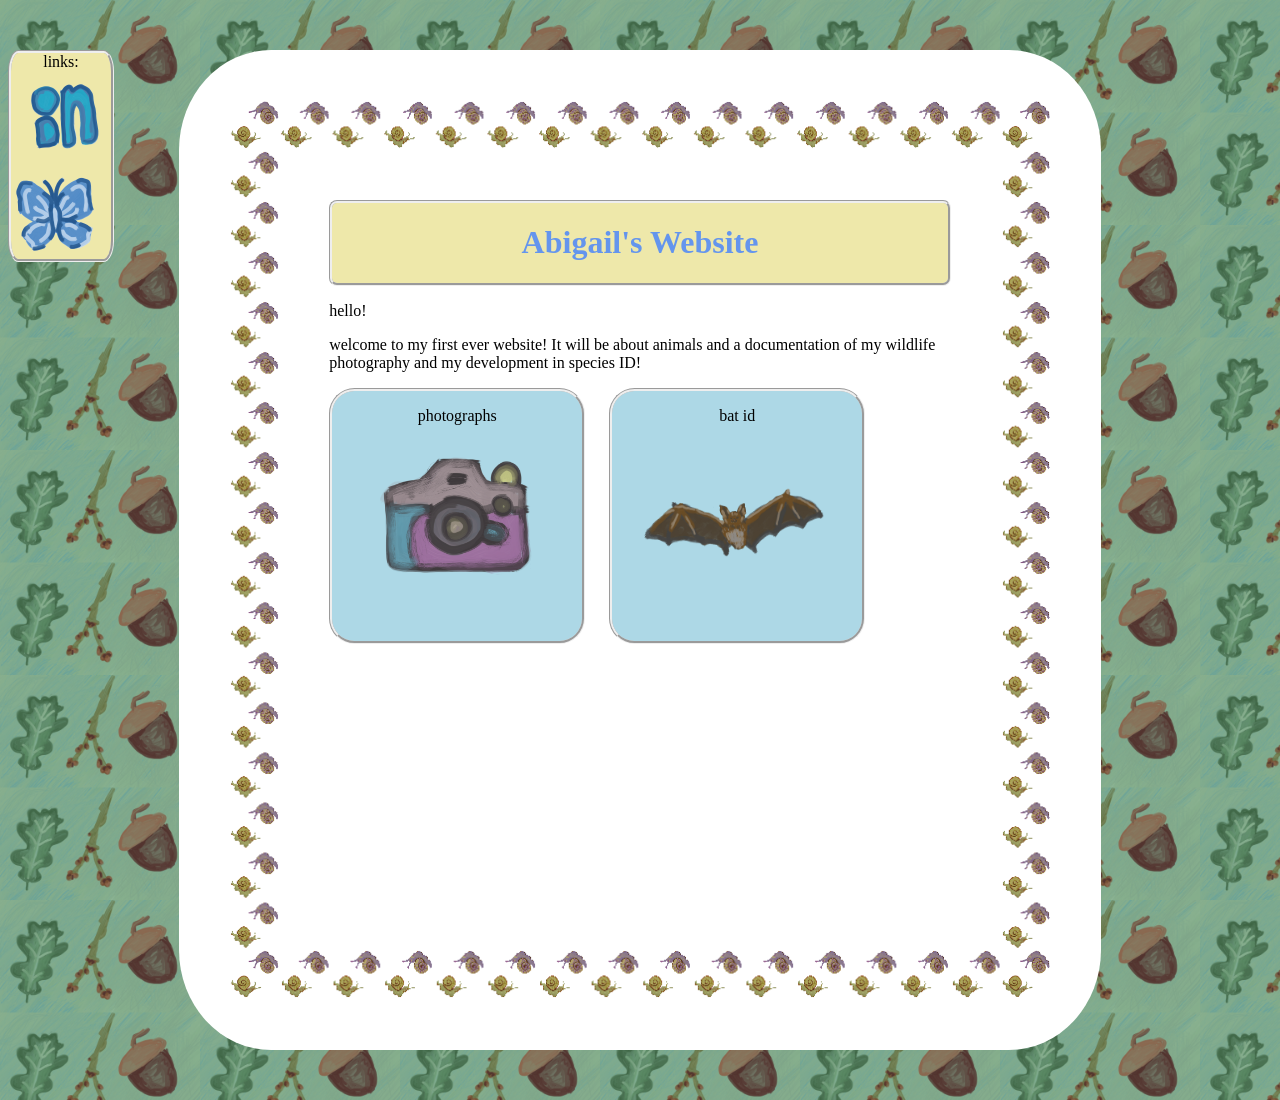
<file: index.html>
<!DOCTYPE html>

<html>

    <head>
        <link rel="stylesheet" href="style.css">
    </head>

    <body>
        <div class="link_icon_set">
            <p style="margin: 0px; display: block; text-align: center;">links:</p>
            <a href="https://www.linkedin.com/in/abigail-french-045754193/">
                <img class="link_icon" src="linkedin2_transparent.png"
                alt="linkedin logo">
            </a>
           
            <a href="https://bsky.app/profile/abigailrfrench.bsky.social">
                <img class="link_icon" src="bluesky2_transparent.png"
                alt="blue sky logo">
            </a>
        </div>    
        <div class="container">
            <div class="main">
                <div id="my_div">
                    <h1 class="page_banner">Abigail's Website</h1>
                </div>
                <p>hello!</p>
                <p>welcome to my first ever website! It will be about animals and a documentation of my wildlife photography and my development in species ID!</p>

                <div class="contents">
                    <div class="contents_item">
                        <p style="text-align: center;">photographs</p>
                        <a href="photography.html">
                            <div style="display: block; height: 80%;">
                                <img class="contents_icon" src="camera.png"
                                alt="photography page">
                            </div>
                        </a>
                    </div>
                    <div class="contents_item">
                        <p style="text-align: center;">bat id</p>
                        <a href="bat.html">
                            <div style="display: block; height: 80%;">
                                <img class="contents_icon" src="bat.png" style="width: 250px;"
                                alt="bat id page">
                            </div>
                    </div>
                </div>



            </div>
        </div>
    </body>
</html>
</file>
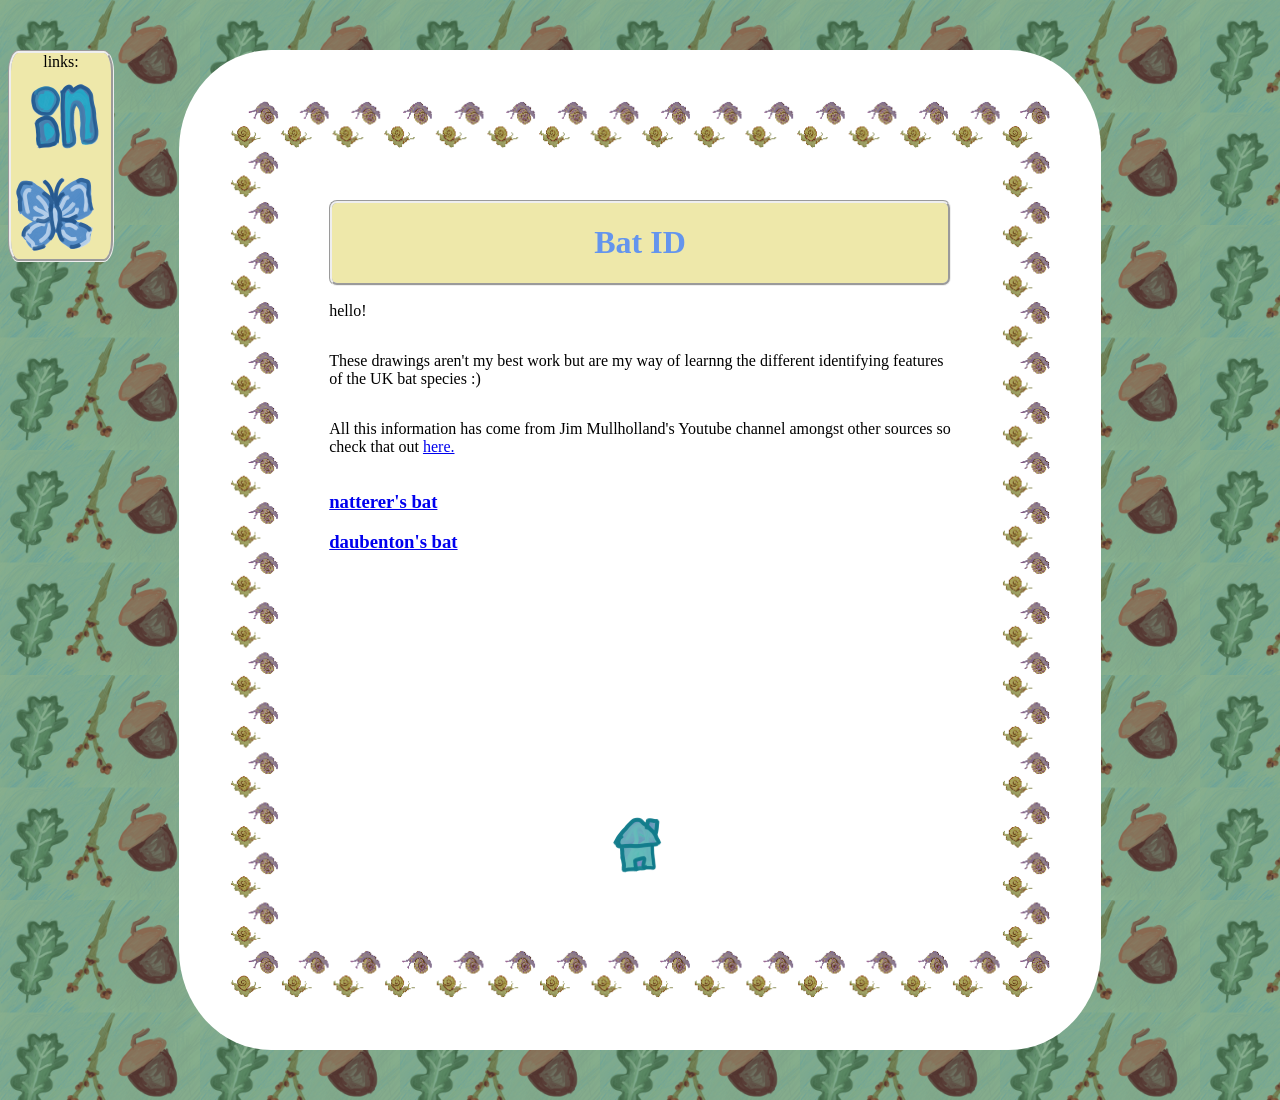
<file: bat.html>
<!DOCTYPE html>

<html>

    <head>
        <link rel="stylesheet" href="style.css">
    </head>

    <body>
        <div class="link_icon_set">
            <p style="margin: 0px; display: block; text-align: center;">links:</p>
            <a href="https://www.linkedin.com/in/abigail-french-045754193/">
                <img class="link_icon" src="linkedin2_transparent.png"
                alt="linkedin logo">
            </a>
           
            <a href="https://bsky.app/profile/abigailrfrench.bsky.social">
                <img class="link_icon" src="bluesky2_transparent.png"
                alt="blue sky logo">
            </a>
        </div>    
        <div class="container">
            <div class="main" style= "display: flex; flex-direction: column;">
                <div id="my_div">
                    <h1 class="page_banner" style="display:block; width: 100%;">Bat ID</h1>
                </div>
                <p>hello!</p>
                <p>These drawings aren't my best work but are my way of learnng the different identifying features of the UK bat species :)</p>
                <p> All this information has come from Jim Mullholland's Youtube channel amongst other sources so check that out  <a href="https://www.youtube.com/watch?v=UwZuOWYWi8s&list=PLTK_Jm5dqVALfBCuYTUvWyLXcvokHPxzU">here. </a></p>
                <div class="contents">
                    <a href="natterers.html">
                        <h3>natterer's bat</h3>
                    </a>
                    <a href="daubentons.html">
                        <h3>daubenton's bat</h3>
                    </a>
                </div>
                
                <a class = "home_button" href ="index.html" style=" margin-top: auto;
                            justify-self: center; 
                            align-self: center;" >
                        <img src="home.png"  alt="home button" style="width:90px;">
                </a>

            </div>
        </div>
    </body>
</html>
</file>
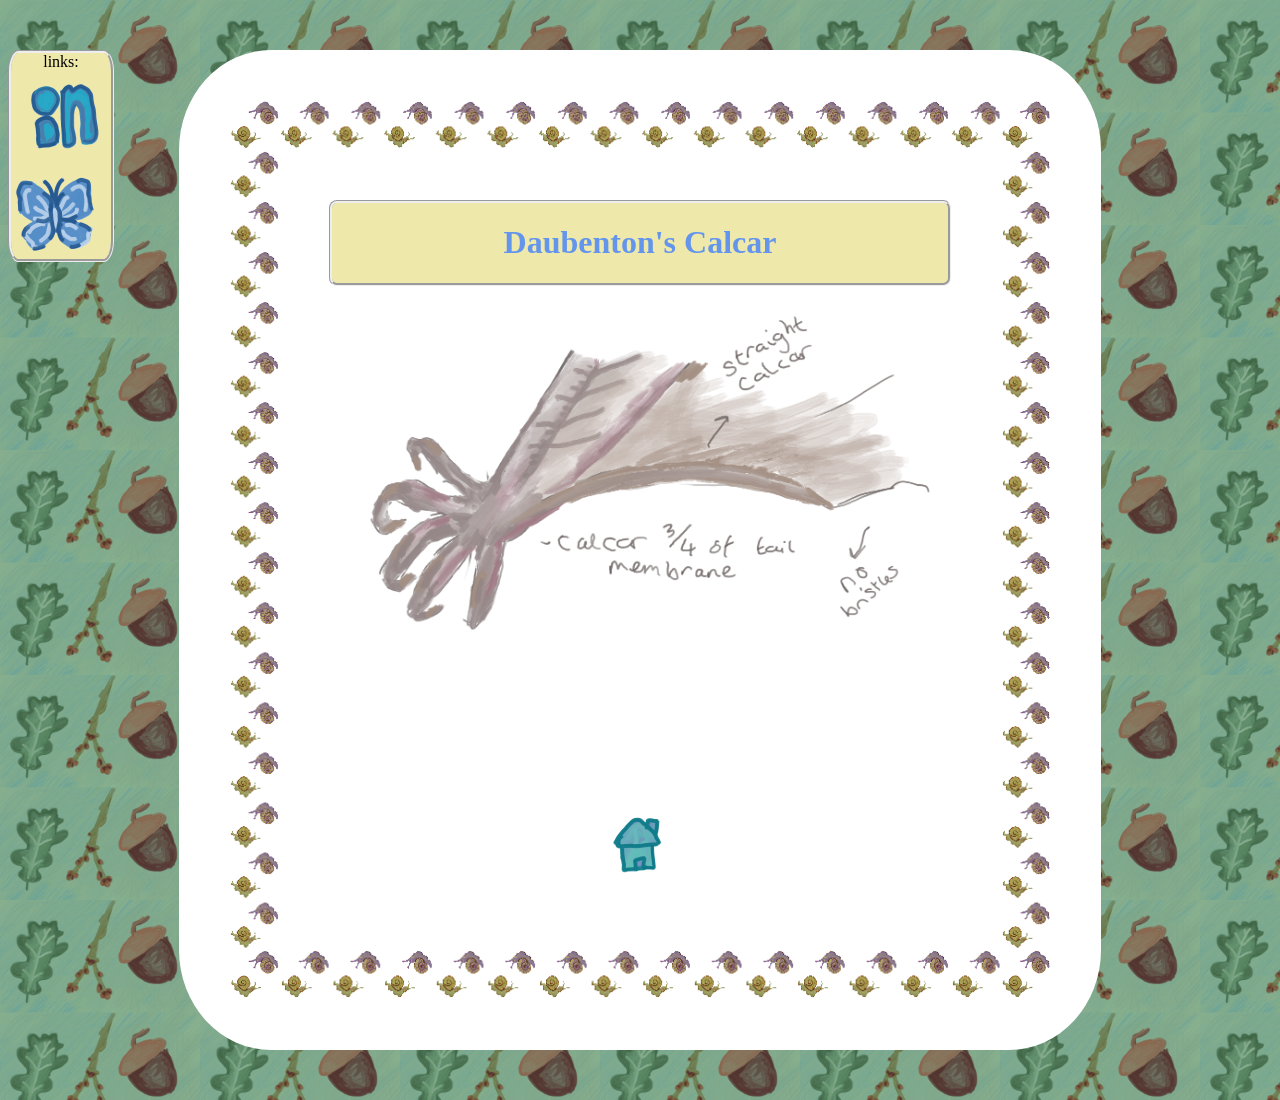
<file: daub_calcar.html>
<!DOCTYPE html>

<html>

    <head>
        <link rel="stylesheet" href="style.css">
    </head>

    <body>
        <div class="link_icon_set">
            <p style="margin: 0px; display: block; text-align: center;">links:</p>
            <a href="https://www.linkedin.com/in/abigail-french-045754193/">
                <img class="link_icon" src="linkedin2_transparent.png"
                alt="linkedin logo">
            </a>
           
            <a href="https://bsky.app/profile/abigailrfrench.bsky.social">
                <img class="link_icon" src="bluesky2_transparent.png"
                alt="blue sky logo">
            </a>
        </div>    
        <div class="container">
            <div class="main" style= "display: flex; flex-direction: column;">
                <div id="my_div">
                    <h1 class="page_banner" style="display:block; width: 100%;">Daubenton's Calcar</h1>
                </div>
             <img src="daub calcar.png" style="width: auto">
                
                <a class = "home_button" href ="index.html" style=" margin-top: auto;
                            justify-self: center; 
                            align-self: center;" >
                        <img src="home.png"  alt="home button" style="width:90px;">
                </a>

            </div>
        </div>
    </body>
</html>
</file>
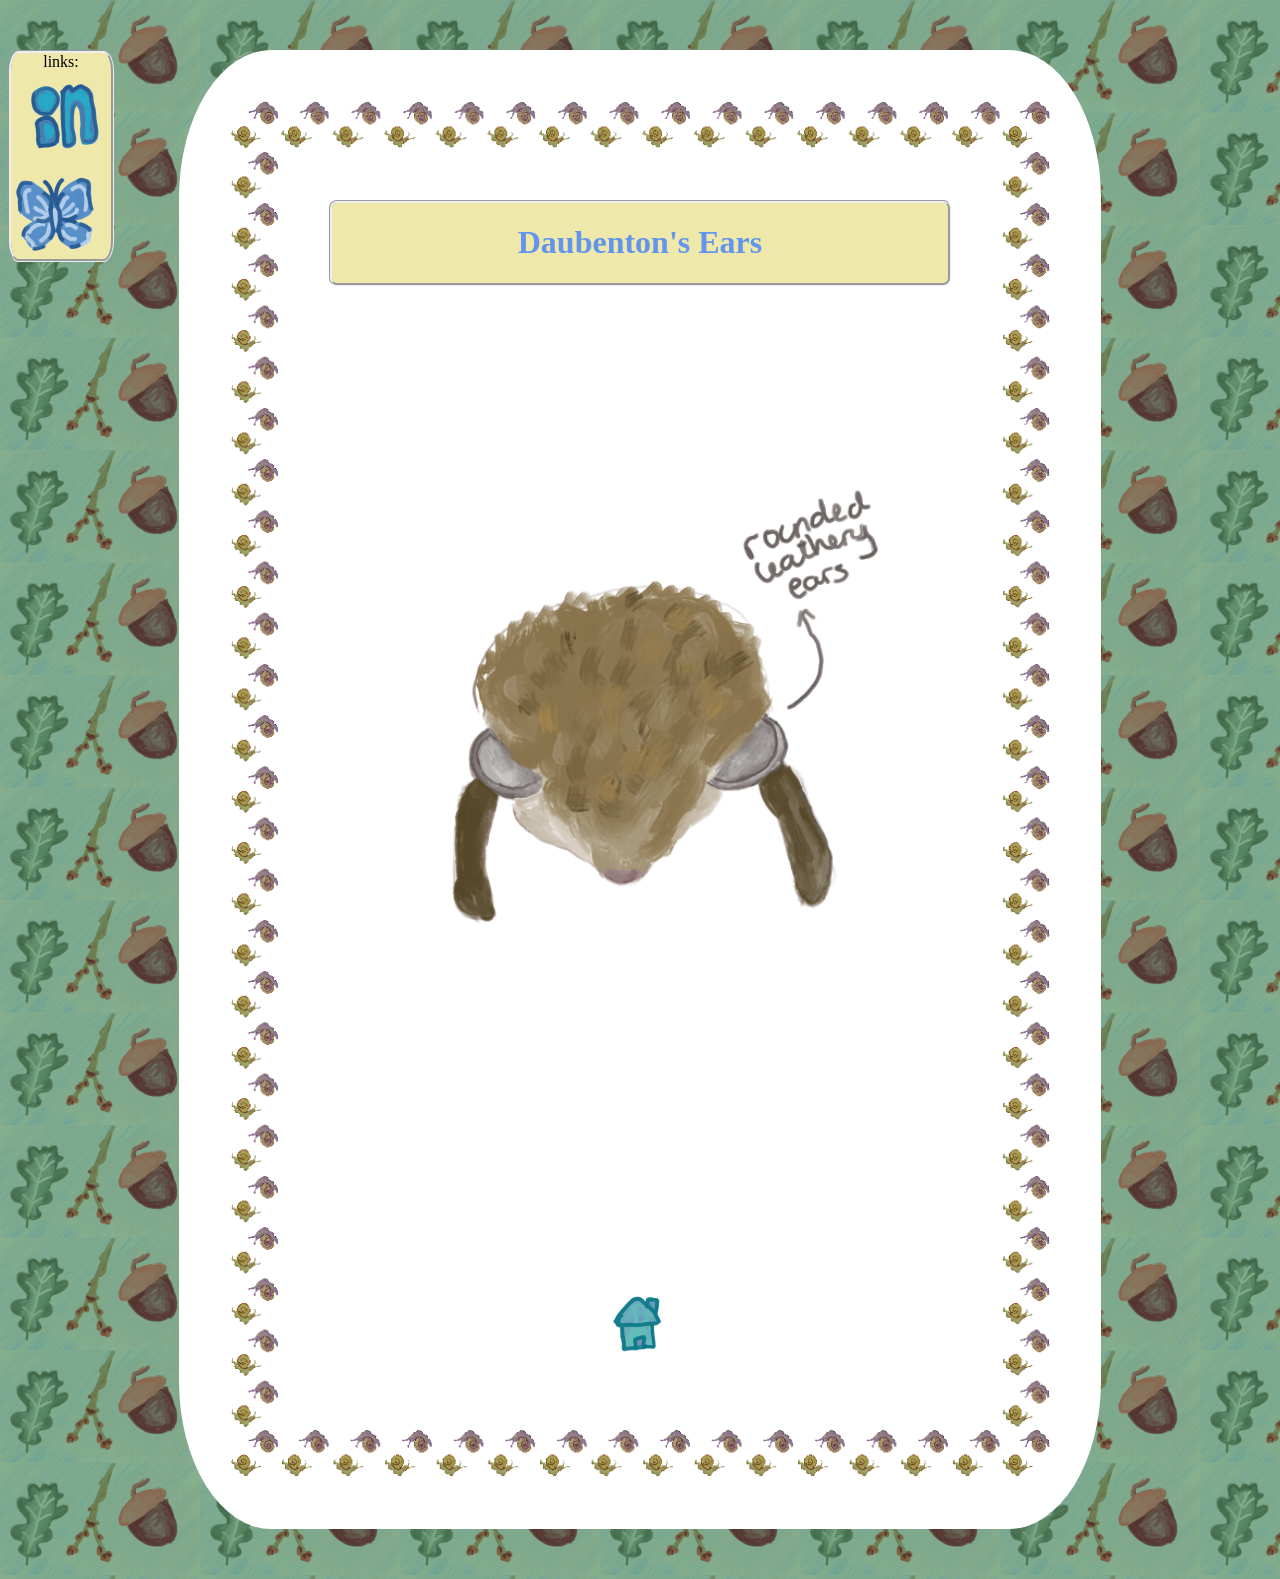
<file: daub_ears.html>
<!DOCTYPE html>

<html>

    <head>
        <link rel="stylesheet" href="style.css">
    </head>

    <body>
        <div class="link_icon_set">
            <p style="margin: 0px; display: block; text-align: center;">links:</p>
            <a href="https://www.linkedin.com/in/abigail-french-045754193/">
                <img class="link_icon" src="linkedin2_transparent.png"
                alt="linkedin logo">
            </a>
           
            <a href="https://bsky.app/profile/abigailrfrench.bsky.social">
                <img class="link_icon" src="bluesky2_transparent.png"
                alt="blue sky logo">
            </a>
        </div>    
        <div class="container">
            <div class="main" style= "display: flex; flex-direction: column;">
                <div id="my_div">
                    <h1 class="page_banner" style="display:block; width: 100%;">Daubenton's Ears</h1>
                </div>
             <img src="daub ears.png" style="width: auto">
                
                <a class = "home_button" href ="index.html" style=" margin-top: auto;
                            justify-self: center; 
                            align-self: center;" >
                        <img src="home.png"  alt="home button" style="width:90px;">
                </a>

            </div>
        </div>
    </body>
</html>
</file>
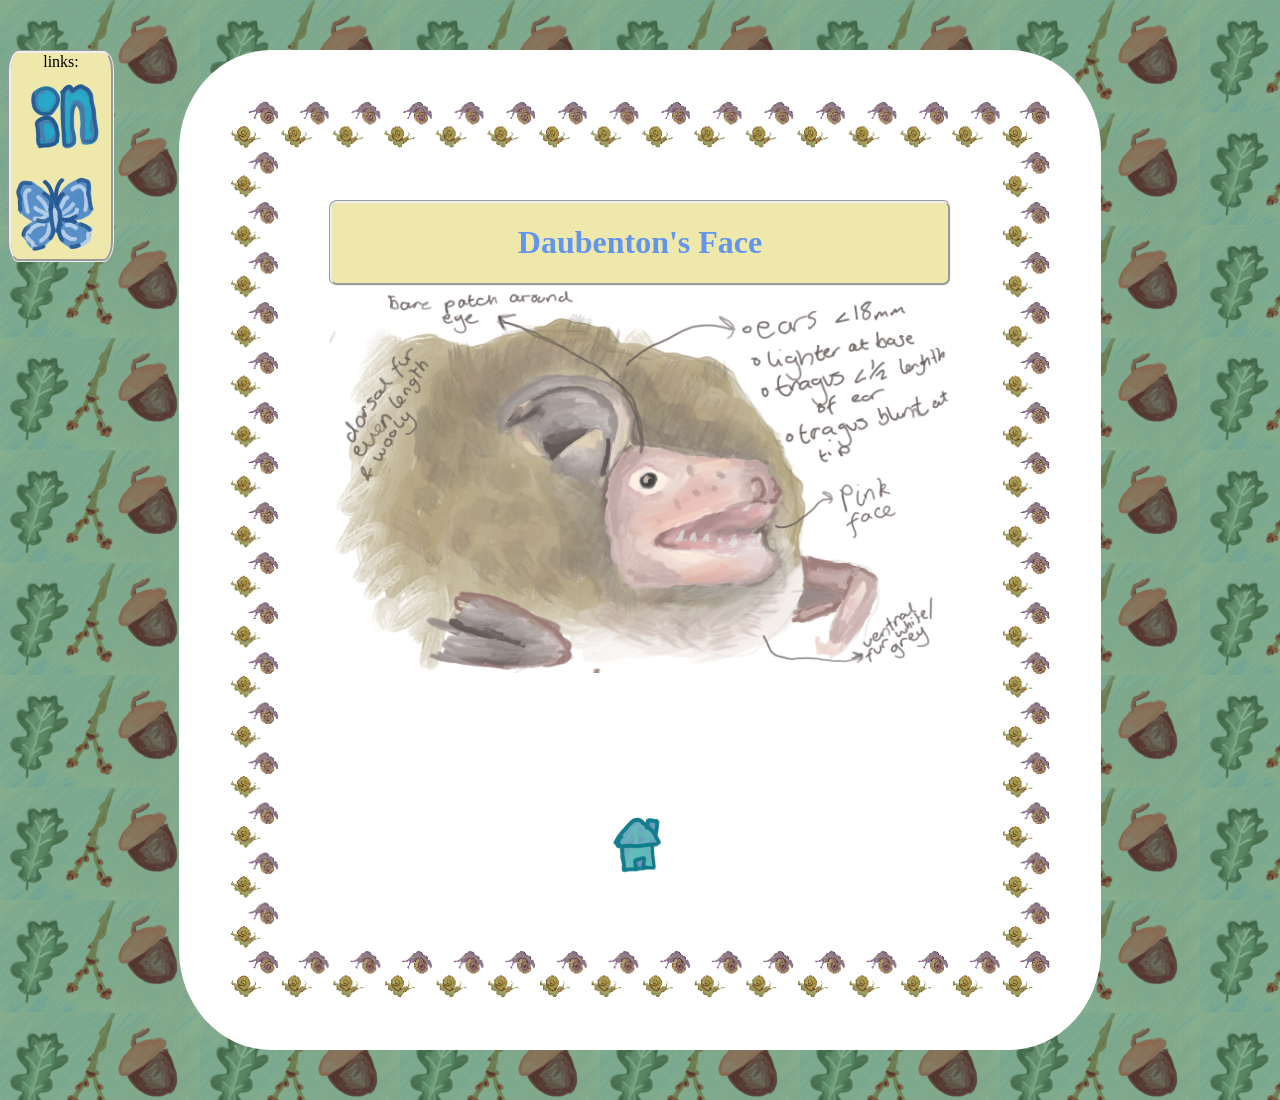
<file: daub_face.html>
<!DOCTYPE html>

<html>

    <head>
        <link rel="stylesheet" href="style.css">
    </head>

    <body>
        <div class="link_icon_set">
            <p style="margin: 0px; display: block; text-align: center;">links:</p>
            <a href="https://www.linkedin.com/in/abigail-french-045754193/">
                <img class="link_icon" src="linkedin2_transparent.png"
                alt="linkedin logo">
            </a>
           
            <a href="https://bsky.app/profile/abigailrfrench.bsky.social">
                <img class="link_icon" src="bluesky2_transparent.png"
                alt="blue sky logo">
            </a>
        </div>    
        <div class="container">
            <div class="main" style= "display: flex; flex-direction: column;">
                <div id="my_div">
                    <h1 class="page_banner" style="display:block; width: 100%;">Daubenton's Face</h1>
                </div>
             <img src="daub face.png" style="width: auto">
                
                <a class = "home_button" href ="index.html" style=" margin-top: auto;
                            justify-self: center; 
                            align-self: center;" >
                        <img src="home.png"  alt="home button" style="width:90px;">
                </a>

            </div>
        </div>
    </body>
</html>
</file>
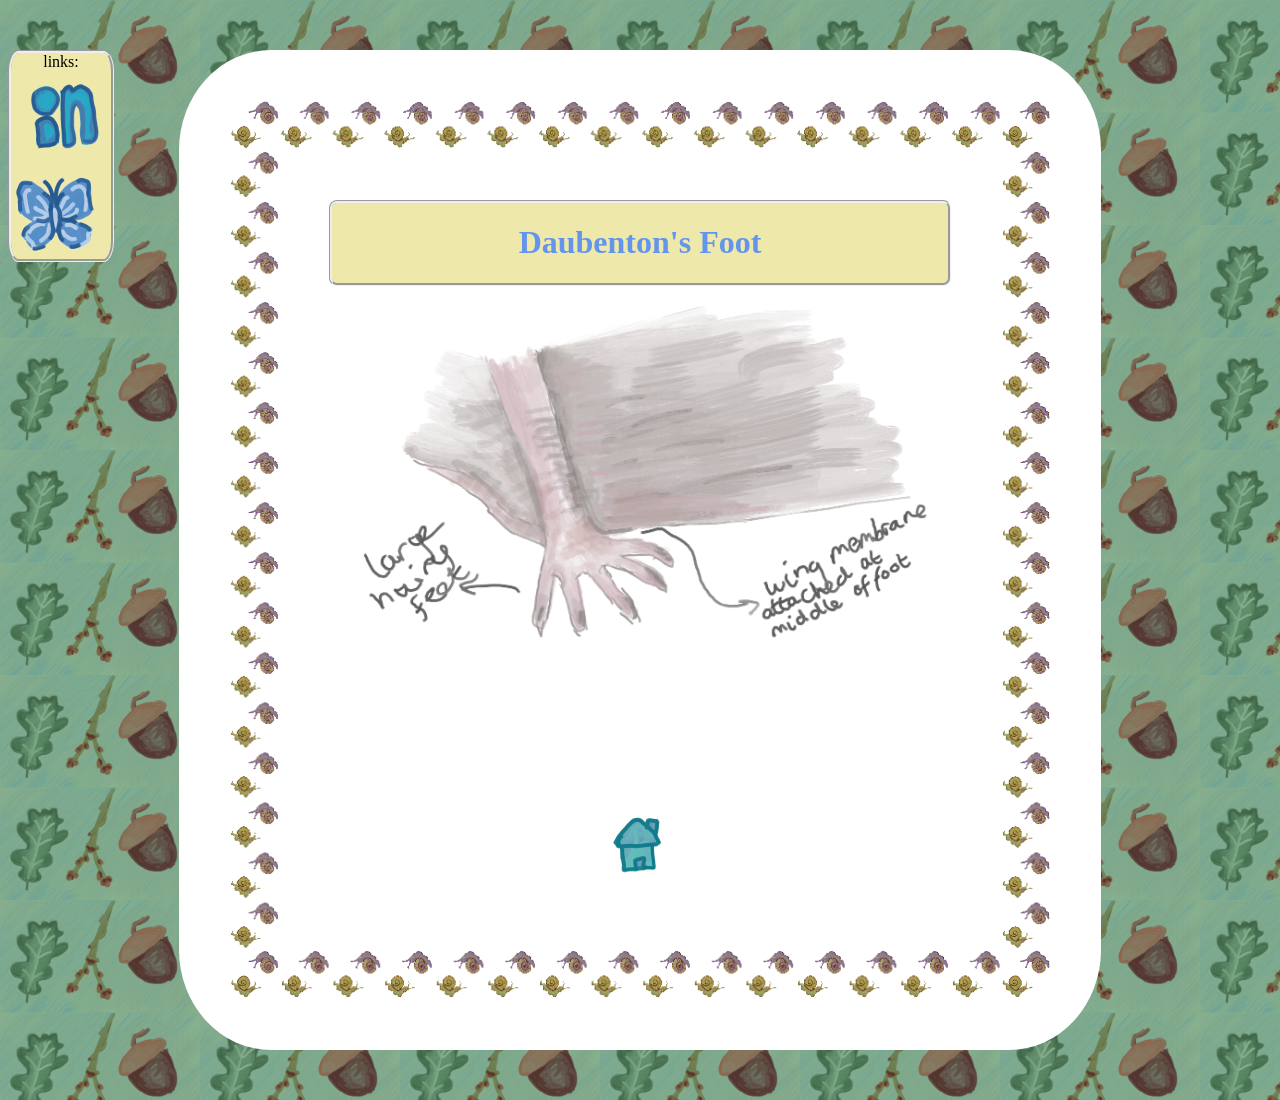
<file: daub_foot.html>
<!DOCTYPE html>

<html>

    <head>
        <link rel="stylesheet" href="style.css">
    </head>

    <body>
        <div class="link_icon_set">
            <p style="margin: 0px; display: block; text-align: center;">links:</p>
            <a href="https://www.linkedin.com/in/abigail-french-045754193/">
                <img class="link_icon" src="linkedin2_transparent.png"
                alt="linkedin logo">
            </a>
           
            <a href="https://bsky.app/profile/abigailrfrench.bsky.social">
                <img class="link_icon" src="bluesky2_transparent.png"
                alt="blue sky logo">
            </a>
        </div>    
        <div class="container">
            <div class="main" style= "display: flex; flex-direction: column;">
                <div id="my_div">
                    <h1 class="page_banner" style="display:block; width: 100%;">Daubenton's Foot</h1>
                </div>
             <img src="d aub.png" style="width: auto">
                
                <a class = "home_button" href ="index.html" style=" margin-top: auto;
                            justify-self: center; 
                            align-self: center;" >
                        <img src="home.png"  alt="home button" style="width:90px;">
                </a>

            </div>
        </div>
    </body>
</html>
</file>
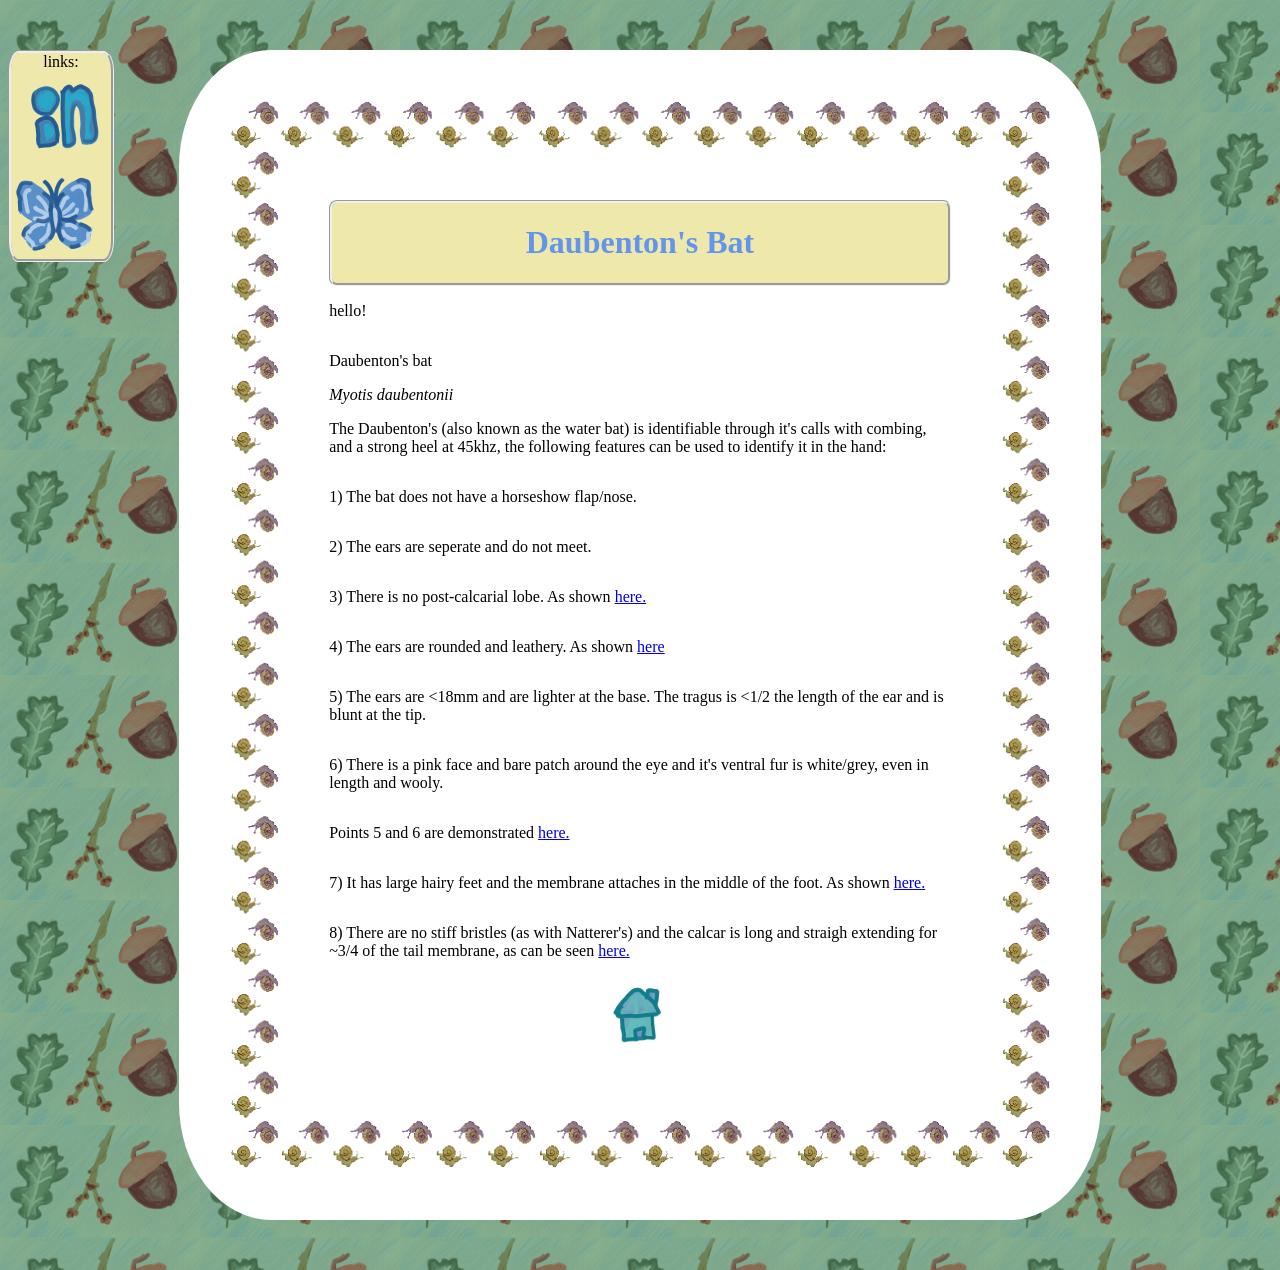
<file: daubentons.html>
<!DOCTYPE html>

<html>

    <head>
        <link rel="stylesheet" href="style.css">
    </head>

    <body>
        <div class="link_icon_set">
            <p style="margin: 0px; display: block; text-align: center;">links:</p>
            <a href="https://www.linkedin.com/in/abigail-french-045754193/">
                <img class="link_icon" src="linkedin2_transparent.png"
                alt="linkedin logo">
            </a>
           
            <a href="https://bsky.app/profile/abigailrfrench.bsky.social">
                <img class="link_icon" src="bluesky2_transparent.png"
                alt="blue sky logo">
            </a>
        </div>    
        <div class="container">
            <div class="main" style= "display: flex; flex-direction: column;">
                <div id="my_div">
                    <h1 class="page_banner" style="display:block; width: 100%;">Daubenton's Bat</h1>
                </div>
                <p>hello!</p>
                <p>Daubenton's bat</p> 
                <i>Myotis daubentonii</i>
                <p>The Daubenton's (also known as the water bat) is identifiable through it's calls with combing, and a strong heel at 45khz, the following features can be used to identify it in the hand:</p>
                <p> 1) The bat does not have a horseshow flap/nose.</p>
                <p> 2) The ears are seperate and do not meet.</p>
                <p> 3) There is no post-calcarial lobe. As shown  <a href = "post_calcarial_lobe.html">here.</a></p>
                <p> 4) The ears are rounded and leathery. As shown <a href = "daub_ears.html"> here</a></p>
                <p> 5) The ears are <18mm and are lighter at the base. The tragus is <1/2 the length of the ear and is blunt at the tip. </p>
                <p> 6) There is a pink face and bare patch around the eye and it's ventral fur is white/grey, even in length and wooly. </p>
                <p> Points 5 and 6 are demonstrated <a href = "daub_face.html">here.</a></p>
                <p> 7) It has large hairy feet and the membrane attaches in the middle of the foot. As shown <a href = "daub_foot.html">here.</a> </p>
                <p> 8) There are no stiff bristles (as with Natterer's) and the calcar is long and straigh extending for ~3/4 of the tail membrane, as can be seen <a href = "daub_calcar.html">here.</a> </p>

                
                <a class = "home_button" href ="index.html" style=" margin-top: auto;
                            justify-self: center; 
                            align-self: center;" >
                        <img src="home.png"  alt="home button" style="width:90px;">
                </a>

            </div>
        </div>
    </body>
</html>
</file>
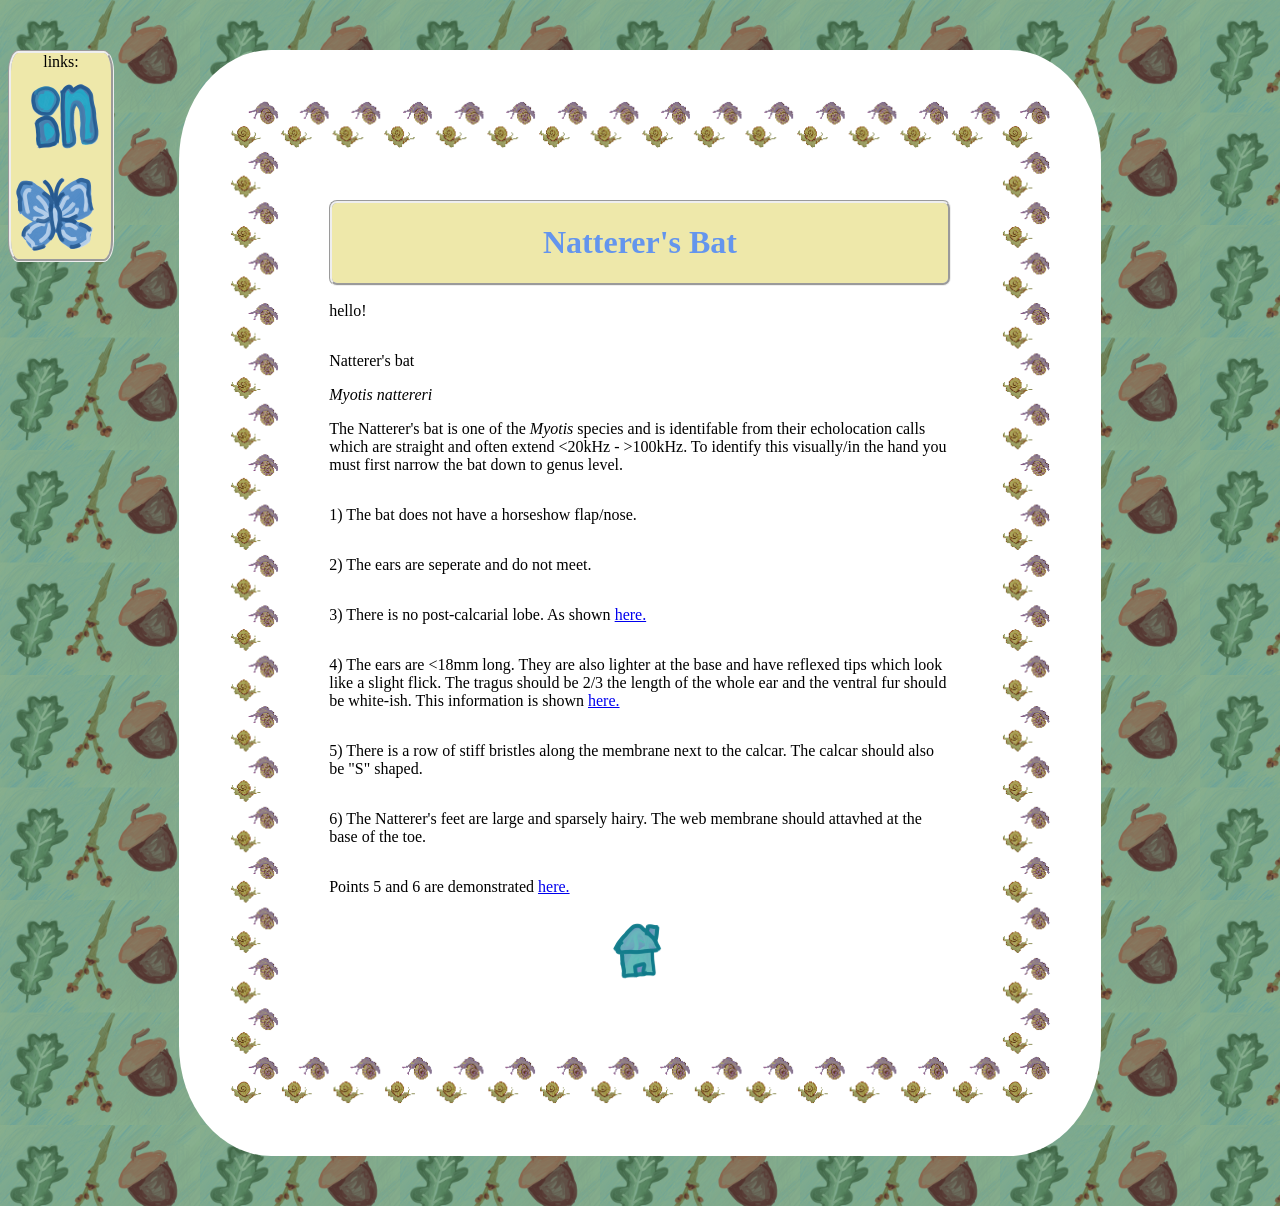
<file: natterers.html>
<!DOCTYPE html>

<html>

    <head>
        <link rel="stylesheet" href="style.css">
    </head>

    <body>
        <div class="link_icon_set">
            <p style="margin: 0px; display: block; text-align: center;">links:</p>
            <a href="https://www.linkedin.com/in/abigail-french-045754193/">
                <img class="link_icon" src="linkedin2_transparent.png"
                alt="linkedin logo">
            </a>
           
            <a href="https://bsky.app/profile/abigailrfrench.bsky.social">
                <img class="link_icon" src="bluesky2_transparent.png"
                alt="blue sky logo">
            </a>
        </div>    
        <div class="container">
            <div class="main" style= "display: flex; flex-direction: column;">
                <div id="my_div">
                    <h1 class="page_banner" style="display:block; width: 100%;">Natterer's Bat</h1>
                </div>
                <p>hello!</p>
                <p>Natterer's bat</p> 
                <i>Myotis nattereri</i>
                <p> The Natterer's bat is one of the <i>Myotis</i> species and is identifable from their echolocation calls which are straight and often extend <20kHz - >100kHz. 
                    To identify this visually/in the hand you must first narrow the bat down to genus level. </p>
                <p> 1) The bat does not have a horseshow flap/nose.</p>
                <p> 2) The ears are seperate and do not meet.</p>
                <p> 3) There is no post-calcarial lobe. As shown <a href = "post_calcarial_lobe.html">here.</a></p>
                <p> 4) The ears are <18mm long. They are also lighter at the base and have reflexed tips which look like a slight flick. 
                    The tragus should be 2/3 the length of the whole ear and the ventral fur should be white-ish. 
                    This information is shown <a href = "natterers_diagram.html"> here.</a></p>
                <p> 5) There is a row of stiff bristles along the membrane next to the calcar. The calcar should also be "S" shaped.</p>
                <p> 6) The Natterer's feet are large and sparsely hairy. The web membrane should attavhed at the base of the toe.</p>
                <p> Points 5 and 6 are demonstrated <a href = "natterers_foot.html">here.</a></p>
                
                <a class = "home_button" href ="index.html" style=" margin-top: auto;
                            justify-self: center; 
                            align-self: center;" >
                        <img src="home.png"  alt="home button" style="width:90px;">
                </a>

            </div>
        </div>
    </body>
</html>
</file>
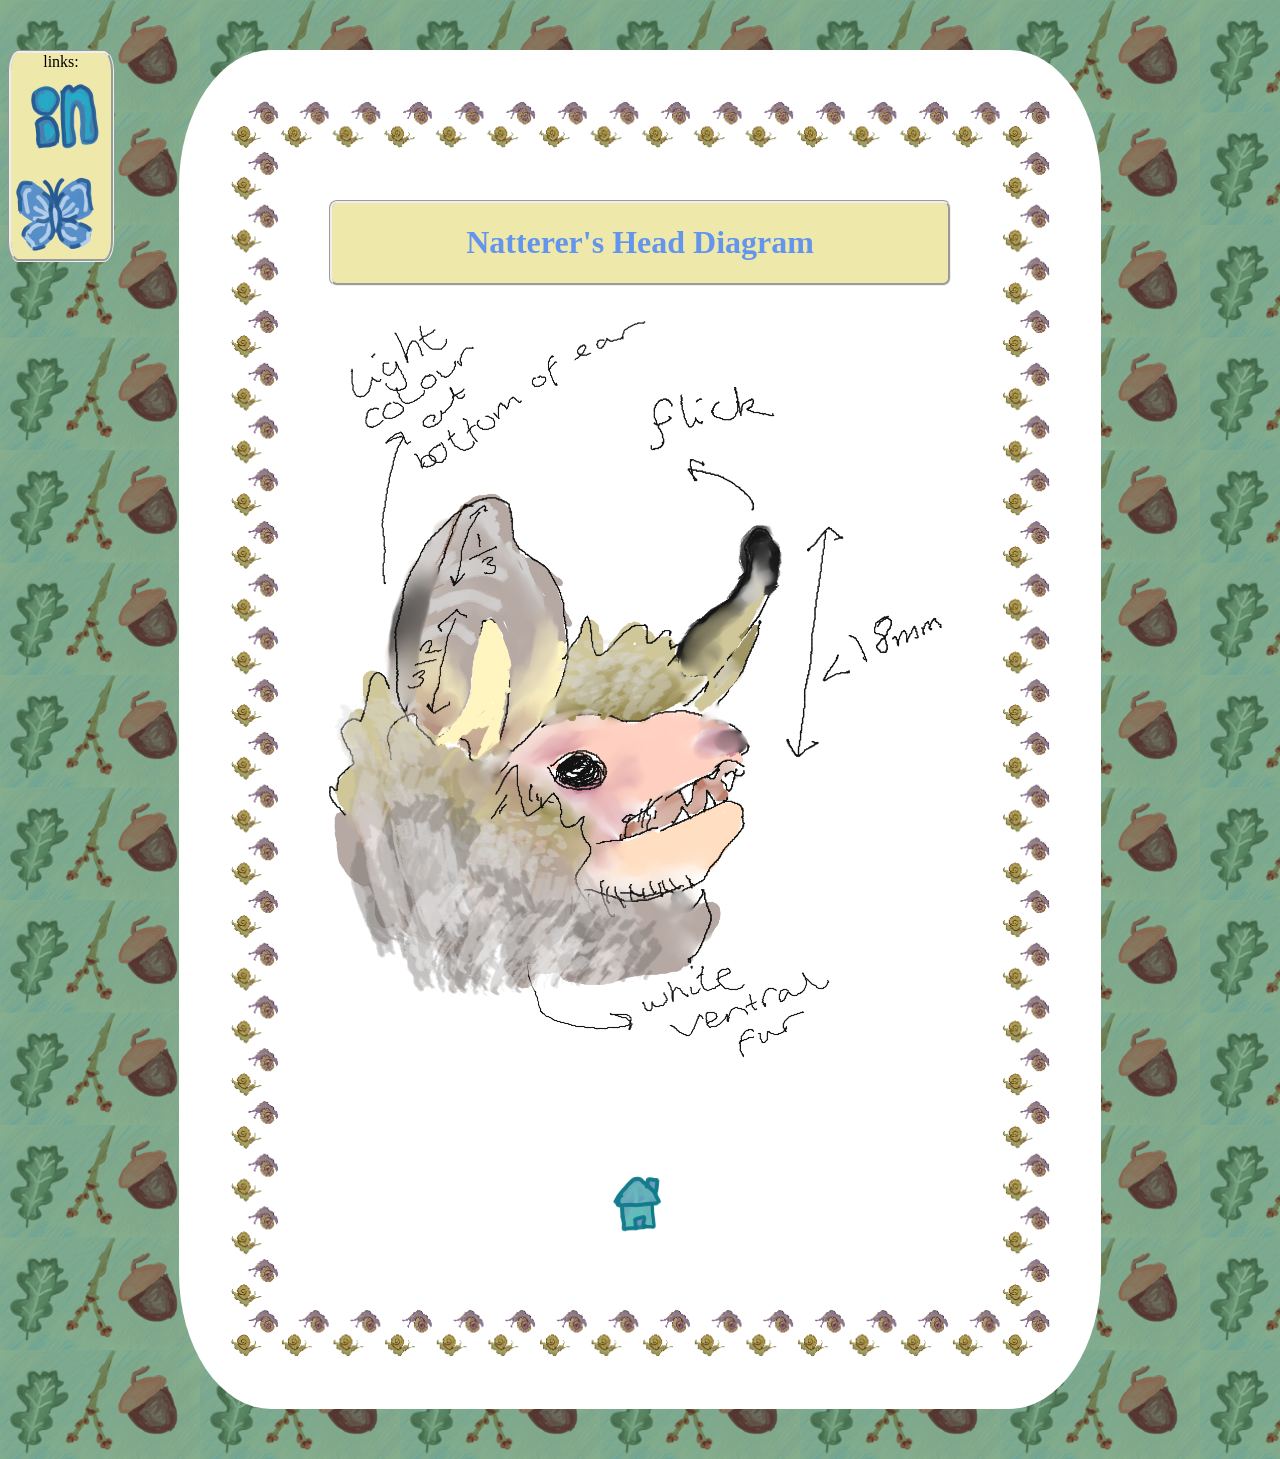
<file: natterers_diagram.html>
<!DOCTYPE html>

<html>

    <head>
        <link rel="stylesheet" href="style.css">
    </head>

    <body>
        <div class="link_icon_set">
            <p style="margin: 0px; display: block; text-align: center;">links:</p>
            <a href="https://www.linkedin.com/in/abigail-french-045754193/">
                <img class="link_icon" src="linkedin2_transparent.png"
                alt="linkedin logo">
            </a>
           
            <a href="https://bsky.app/profile/abigailrfrench.bsky.social">
                <img class="link_icon" src="bluesky2_transparent.png"
                alt="blue sky logo">
            </a>
        </div>    
        <div class="container">
            <div class="main" style= "display: flex; flex-direction: column;">
                <div id="my_div">
                    <h1 class="page_banner" style="display:block; width: 100%;">Natterer's Head Diagram</h1>
                </div>
             <img src="natterers_head.png" style="width: auto">
                
                <a class = "home_button" href ="index.html" style=" margin-top: auto;
                            justify-self: center; 
                            align-self: center;" >
                        <img src="home.png"  alt="home button" style="width:90px;">
                </a>

            </div>
        </div>
    </body>
</html>
</file>
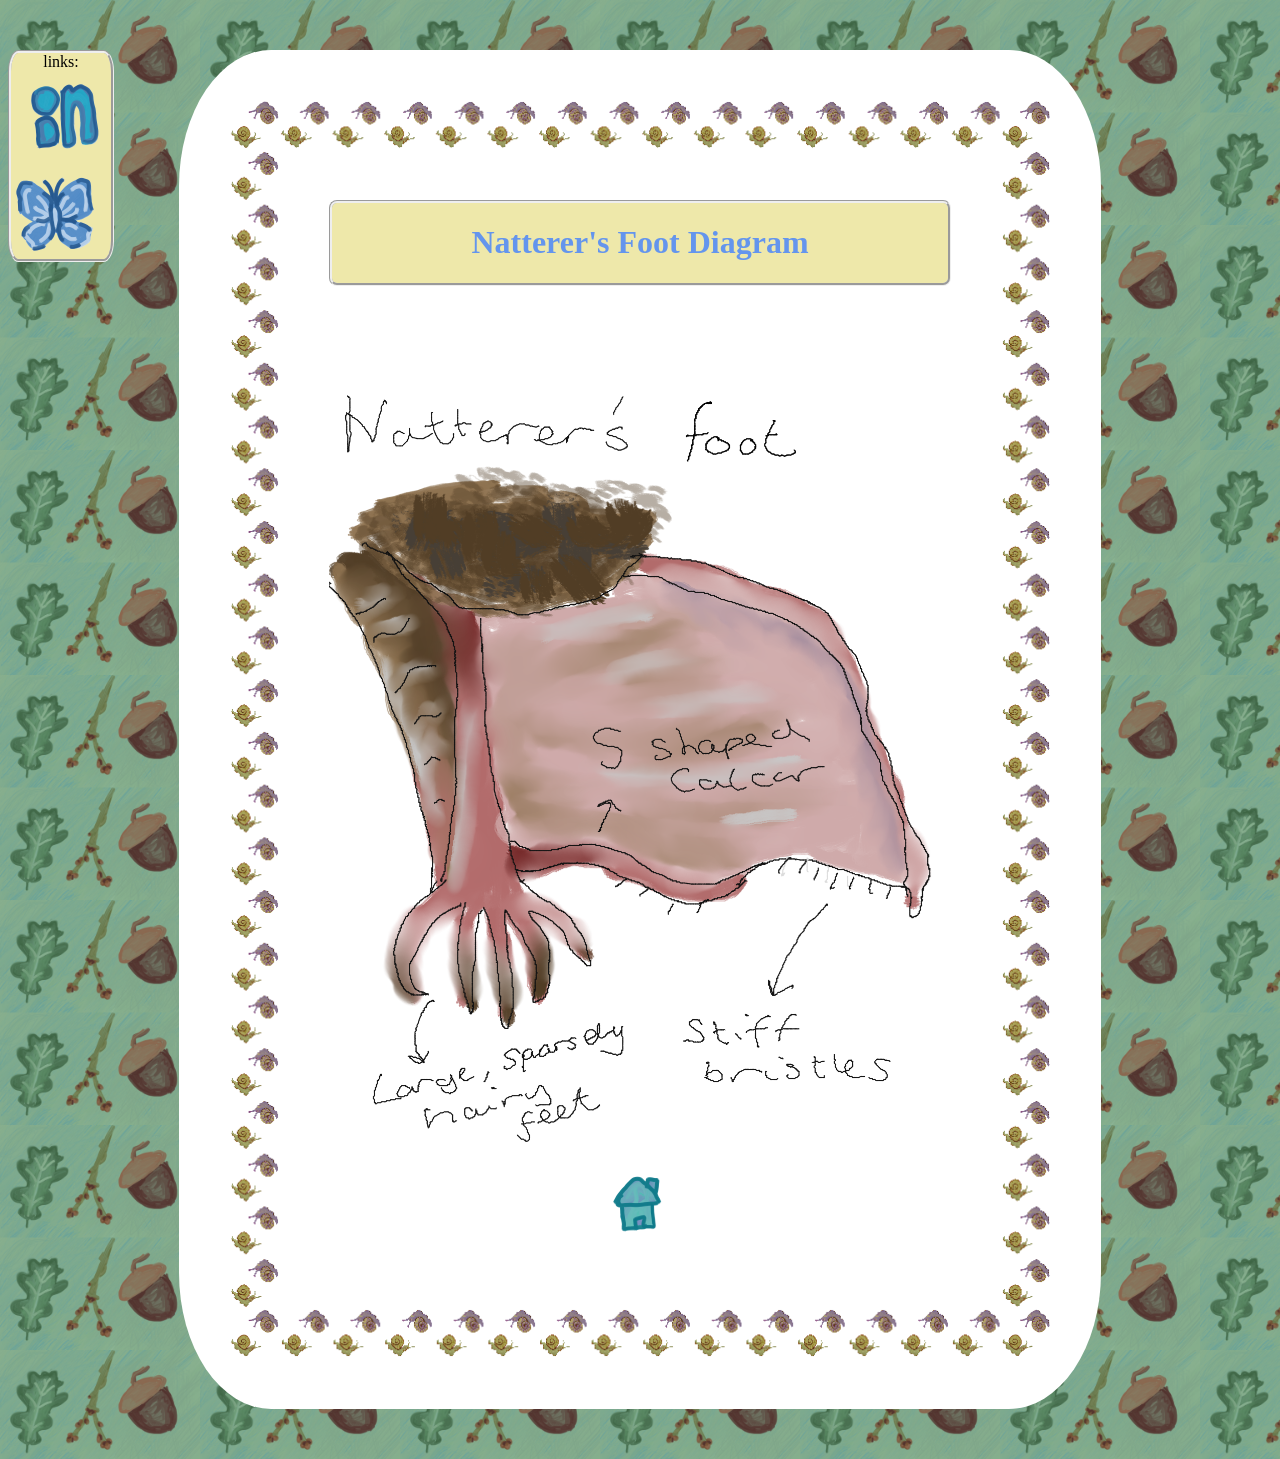
<file: natterers_foot.html>
<!DOCTYPE html>

<html>

    <head>
        <link rel="stylesheet" href="style.css">
    </head>

    <body>
        <div class="link_icon_set">
            <p style="margin: 0px; display: block; text-align: center;">links:</p>
            <a href="https://www.linkedin.com/in/abigail-french-045754193/">
                <img class="link_icon" src="linkedin2_transparent.png"
                alt="linkedin logo">
            </a>
           
            <a href="https://bsky.app/profile/abigailrfrench.bsky.social">
                <img class="link_icon" src="bluesky2_transparent.png"
                alt="blue sky logo">
            </a>
        </div>    
        <div class="container">
            <div class="main" style= "display: flex; flex-direction: column;">
                <div id="my_div">
                    <h1 class="page_banner" style="display:block; width: 100%;">Natterer's Foot Diagram</h1>
                </div>
             <img src="natterer_foot.png" style="width: auto">
                
                <a class = "home_button" href ="index.html" style=" margin-top: auto;
                            justify-self: center; 
                            align-self: center;" >
                        <img src="home.png"  alt="home button" style="width:90px;">
                </a>

            </div>
        </div>
    </body>
</html>
</file>
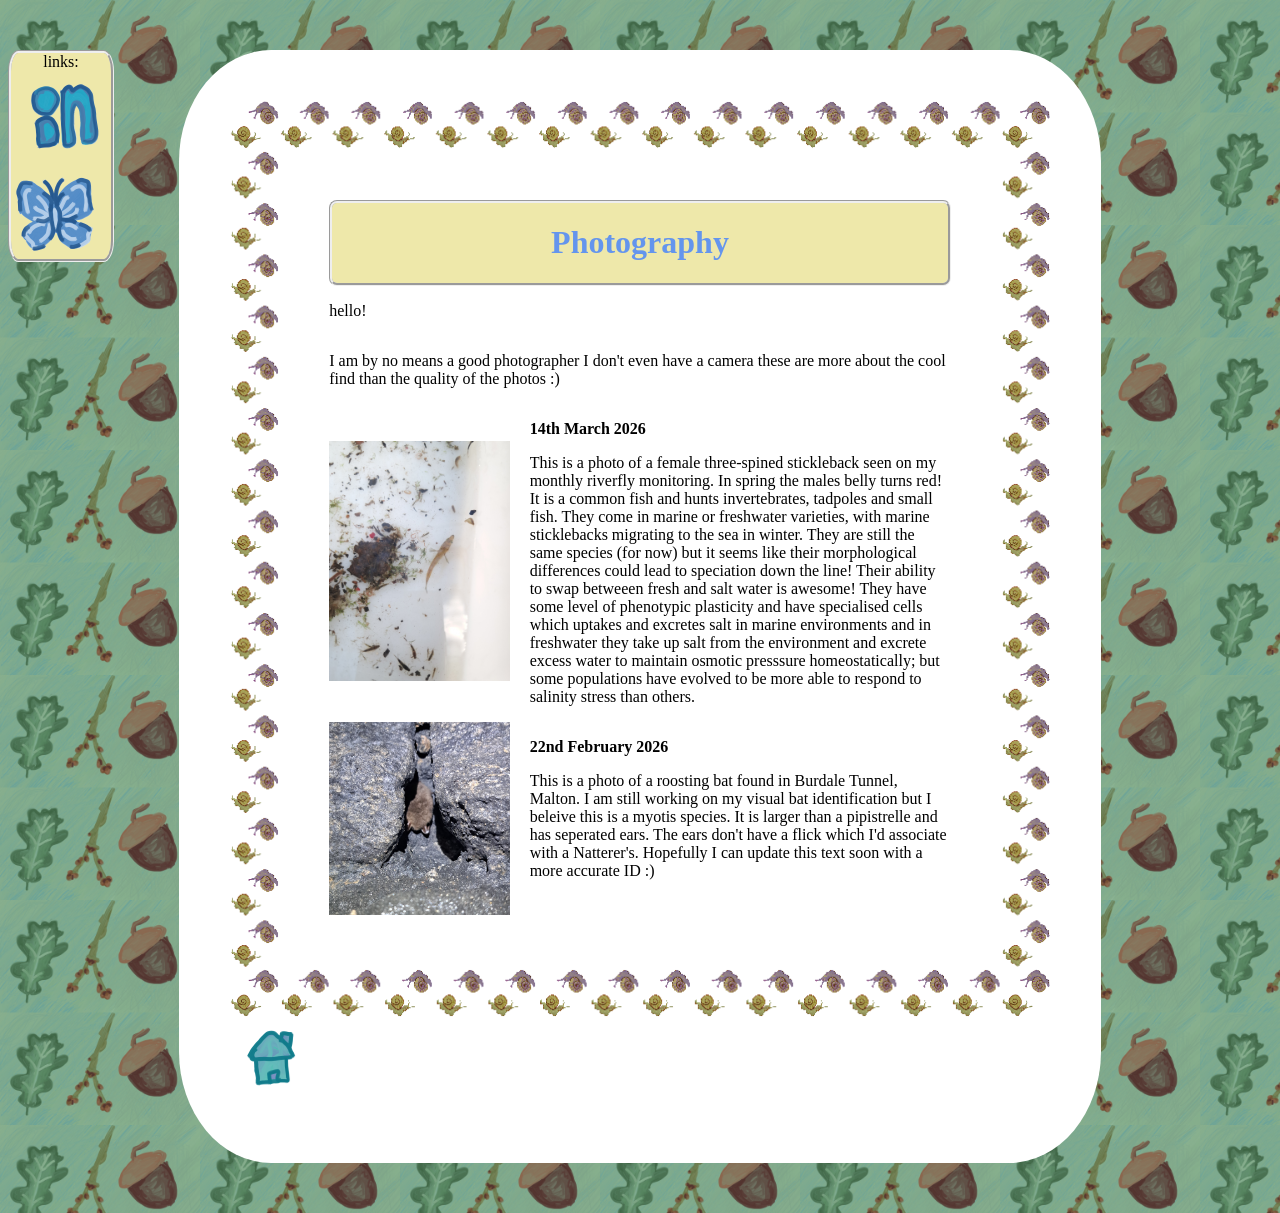
<file: photography.html>
<!DOCTYPE html>

<html>

    <head>
        <link rel="stylesheet" href="style.css">
    </head>

    <body>
        <div class="link_icon_set">
            <p style="margin: 0px; display: block; text-align: center;">links:</p>
            <a href="https://www.linkedin.com/in/abigail-french-045754193/">
                <img class="link_icon" src="linkedin2_transparent.png"
                alt="linkedin logo">
            </a>
           
            <a href="https://bsky.app/profile/abigailrfrench.bsky.social">
                <img class="link_icon" src="bluesky2_transparent.png"
                alt="blue sky logo">
            </a>
        </div>    
        <div class="container">
            <div class="main" style= "display: flex; flex-direction: column;">
                <div id="my_div">
                    <h1 class="page_banner" style="display:block; width: 100%;">Photography</h1>
                </div>
                <p>hello!</p>
                <p>I am by no means a good photographer I don't even have a camera these are more about the cool find than the quality of the photos :) </p>
                <div class="contents"></div>  
                     <div class="blog_post">
                        <div style="display: inline-block" class="photo">
                            <img src="fish.jpg" style="width: 100%;">
                        </div>

                        <div class="photo_text">
                            <p><b> 14th March 2026</b></p>
                            <p> This is a photo of a female three-spined stickleback seen on my monthly riverfly monitoring. In spring the males belly turns red! 
                                It is a common fish and hunts invertebrates, tadpoles and small fish. They come in marine or freshwater varieties, with marine sticklebacks migrating to the sea in winter.
                                They are still the same species (for now) but it seems like their morphological differences could lead to speciation down the line!

                                Their ability to swap betweeen fresh and salt water is awesome! They have some level of phenotypic plasticity and have specialised cells
                                 which uptakes and excretes salt in marine environments and in freshwater they take up salt from the environment and excrete excess water to maintain osmotic presssure homeostatically;
                                but some populations have evolved to be more able to respond to salinity stress than others.
                            </p>
                        </div>
                    </div>
                
                    <div class="blog_post">
                        <div style="display: inline-block" class="photo">
                            <img src="Roosting bat.jpg" style="width: 100%;">
                        </div>

                        <div class="photo_text">
                            <p><b> 22nd February 2026</b></p>
                            <p> This is a photo of a roosting bat found in Burdale Tunnel, Malton. I am still working on my visual bat identification but I beleive this is a myotis species.
                                 It is larger than a pipistrelle and has seperated ears. The ears don't have a flick which I'd associate with a Natterer's. 
                                 Hopefully I can update this text soon with a more accurate ID :) </p>
                        </div>
                       
                    </div>
           
                </div>
                
                <a class = "home_button" href ="index.html" style=" margin-top: auto;
                            justify-self: center; 
                            align-self: center;" >
                        <img src="home.png"  alt="home button" style="width:90px;">
                </a>

            </div>
        </div>
    </body>
</html>
</file>
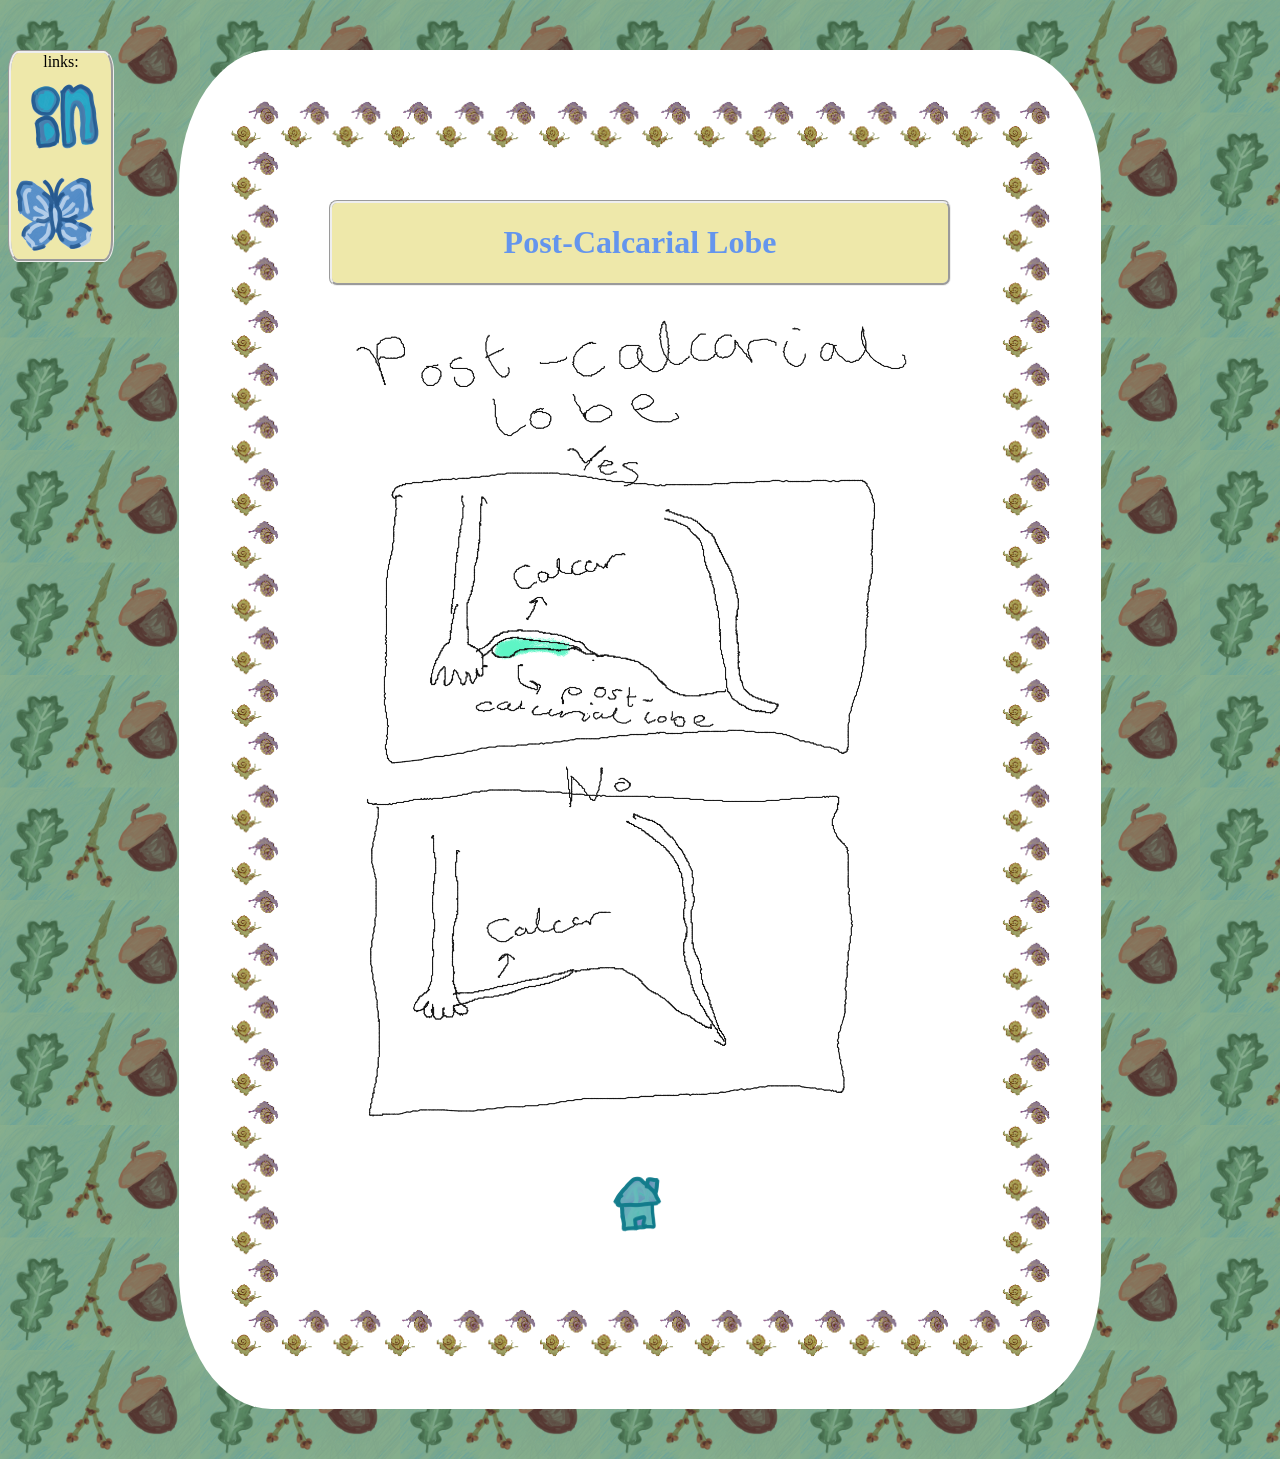
<file: post_calcarial_lobe.html>
<!DOCTYPE html>

<html>

    <head>
        <link rel="stylesheet" href="style.css">
    </head>

    <body>
        <div class="link_icon_set">
            <p style="margin: 0px; display: block; text-align: center;">links:</p>
            <a href="https://www.linkedin.com/in/abigail-french-045754193/">
                <img class="link_icon" src="linkedin2_transparent.png"
                alt="linkedin logo">
            </a>
           
            <a href="https://bsky.app/profile/abigailrfrench.bsky.social">
                <img class="link_icon" src="bluesky2_transparent.png"
                alt="blue sky logo">
            </a>
        </div>    
        <div class="container">
            <div class="main" style= "display: flex; flex-direction: column;">
                <div id="my_div">
                    <h1 class="page_banner" style="display:block; width: 100%;">Post-Calcarial Lobe</h1>
                </div>
             <img src="post_calcarial_lobe.png" style="width: auto">
                
                <a class = "home_button" href ="index.html" style=" margin-top: auto;
                            justify-self: center; 
                            align-self: center;" >
                        <img src="home.png"  alt="home button" style="width:90px;">
                </a>

            </div>
        </div>
    </body>
</html>
</file>
<file: style.css>
#my_div {

    background-color: palegoldenrod;
    border-style: groove;
    border-radius: 8px;
    width: auto;
    /* margin-left: auto;
    margin-right: auto; */
    text-align: center;

    overflow: hidden;
}

.page_banner {

    color: cornflowerblue;
}


body {
    background-image: url("background.jpg");
    background-size: 200px;
    background-repeat: repeat;
}

.main {
    background-color: white;
    display:block;
    width: auto;
    min-height: 700px;
    height: fit-content;

    border: 30px soild transparent;
    border-radius: 10%;
    padding: 100px;
    border-image: url("unnamed.png") 33% round;
    border-image-width: 50px;
    overflow: hidden;
   
}

.container {
    background-color: white;
    margin-left: auto;
    margin-right: auto;
    margin-top: 50px;
    margin-bottom: 50px;
    width: 65%;
    min-height: 900px;
    height: fit-content;
    border-radius: 10%;
    padding: 50px;
}

.link_icon {
    width: 90px;
    margin-top: 0px;
    margin-bottom: 0px;
}

.link_icon:hover {
    margin-top: -10px;
    margin-bottom: 10px;
}

.link_icon_set {
    float:left;
    border-style: groove;
    border-radius: 10%;
    background-color: palegoldenrod;
    width:100px;

}

.link_icon a {
    text-decoration: none;
}

.contents {
    /* display: flex; */
}


.contents_item {
    display:inline-block;
    width: 250px;
    height: 250px;

    align-items: center;
    
    border-style: groove;
    border-radius: 10%;
    background-color: lightblue;

    margin-right: 20px;
}

.contents_icon {
    display: block;

    margin-left: auto;
    margin-right: auto;
    width:200px;
    margin-top: -30px;
    transition: margin-top 0.2s ease-in-out;

}


.contents_icon:hover {
    margin-top: -45px;
    transition: margin-top 0.2s ease-in-out;

}


.blog_post {
    display: flex;
}

.photo {
    width: 30%;
    align-content: center;
}

.photo_text {
    width: 70%; 
    margin-left: 20px;  

}

.home_button {
    width: 90px; 
    margin-top: 0px;
    margin-bottom: 0px;
    transition: margin-top 0.2s ease-in-out;
   
}

.home_button:hover {
    margin-top: -10px;
    margin-bottom: 10px;
    transition: margin-top 0.2s ease-in-out;

}
</file>
